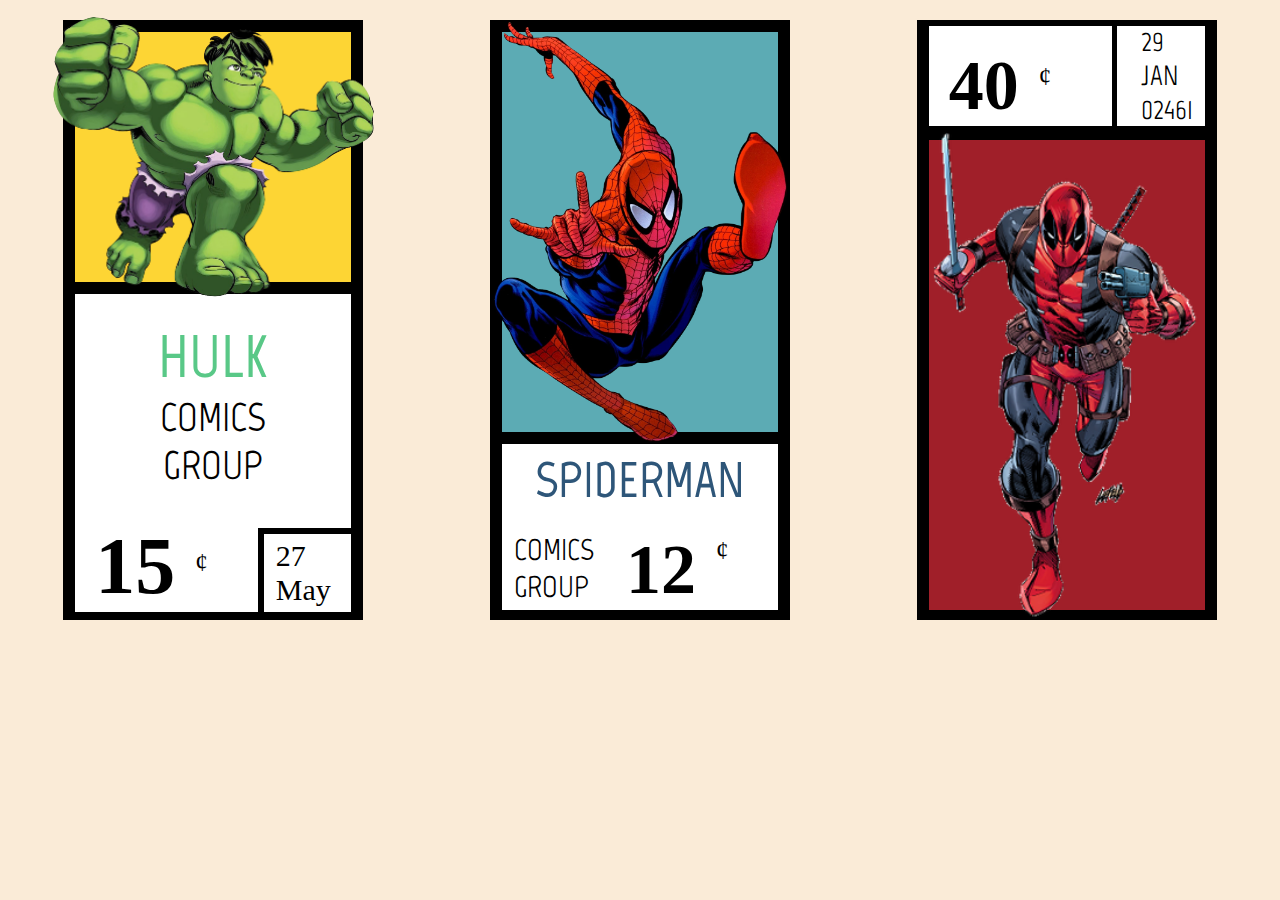
<file: index.html>
<!DOCTYPE html>
<html lang="en">
<head>
    <meta charset="UTF-8">
    <meta name="viewport" content="width=device-width, initial-scale=1.0">
    <title>Tarjetas Marvel</title>
    <link rel="stylesheet" href="./style.css">
    <link rel="preconnect" href="https://fonts.googleapis.com">
    <link rel="preconnect" href="https://fonts.gstatic.com" crossorigin>
    <link href="https://fonts.googleapis.com/css2?family=Marvel:wght@400;700&display=swap" rel="stylesheet">
</head>
<body>
    <div class="hulk-card">
        <main class="hulk-main-image">
            <section class="container-image">
                <img src="./hulk.png" alt="foto de hulk">
            </section>
        </main>
        <section class="main-text">
            <h1>Hulk</h1>
            <p>Comics <br>Group</p>
        </section>
        <footer>
            <span>15</span>
            <span class="cent">¢</span>
            <section>
                <p>27 May</p>
            </section> 
        </footer>
    </div>
    <div class="spider-card">
        <main class="spider-main-image">
            <section class="container-image">
                <img src="./Spidey.png" alt="foto de spiderman">
            </section>
        </main>
        <section class="spider-main-text">
            <h1>Spiderman</h1>
        </section>
        <footer>
            <p>Comics <br>Group</p>
            <span class="twelve">12</span>
            <span class="cent">¢</span>

        </footer>
    </div>
    <div class="deadpool-card">
        
        <footer>
            <span class="twelve">40</span>
            <span class="cent">¢</span>
            <p>29 <br>Jan <br> 02461</p>
        </footer>
        <main class="deadpool-main-image">
            <section class="container-image">
                <img src="./Deadpool.png" alt="foto de deadpool">
            </section>
        </main>
    </div>
</body>
</html>
</file>
<file: style.css>
*{
    margin:0;
    padding: 0;
}
body{
    display: flex;
    background-color: antiquewhite;
    
}
.hulk-card{
    background-color: rgb(15, 223, 223);
    width: 300px;
    height: 600px;
    margin: 20px auto;
    border: 6px solid black;
    box-sizing: border-box;
}


.hulk-main-image{
    background-color: rgb(253 213 52);
    width: auto;
    height: 250px;
    border: 6px solid black;
    display: flex;
    justify-content: center;
    align-items: center;
}
.hulk-main-image .container-image{
    display: flex;
    justify-content: center;
    align-items: center;
    margin-top: 45px;
    margin-bottom: 45px;
}

.hulk-main-image img{

    height: 280px;
}

.main-text{
    background-color: white;
    width: auto;
    height: 220px;
    border-left: 6px solid black;
    border-right: 6px solid black;
    border-top: 6px solid black;
    display: flex;
    flex-direction: column;
    justify-content: center;
    align-items: center;
}

.main-text h1{
    color: rgb(89 200 135);
    font-size: 60px;
    font-family: "Marvel", sans-serif;
    font-weight: 900;
    text-transform: uppercase;
    font-style: normal;
}
.main-text p{
    color: rgb(0, 0, 0);
    font-size: 40px;
    font-weight:100;
    font-family: "Marvel", sans-serif;
    text-transform: uppercase;
    text-align: center;
}

footer{
    background-color: rgb(255, 255, 255);
    width: auto;
    height: 98px;
    border-bottom: 8px solid black;
    border-left: 6px solid black;
    border-right: 6px solid black;
    display: flex;
    justify-content: space-between;
    align-items: flex-end;
}
footer section{
    display: flex;
    align-content: flex-end;
}
footer section p{
    border-left: 6px solid black;
    border-top: 6px solid black;
    padding: 5px 12px;
    font-size: 30px;
}

footer span{
    font-size: 80px;
    font-weight:700;
    padding-left: 20px;
}

footer .cent{
    font-size: 50px;
    font-weight:100;
    padding-bottom: 20px;
    padding-right: 50px;
}

/* SPIDERMAN CARD */

.spider-card{
    background-color: rgb(15, 223, 223);
    width: 300px;
    height: 600px;
    margin: 20px auto;
    border: 6px solid black;
    box-sizing: border-box;
}


.spider-main-image{
    background-color: rgb(92 171 180);
    width: auto;
    height: 400px;
    border: 6px solid black;
    display: flex;
    justify-content: center;
    align-items: center;
}
.spider-main-image .container-image{
    display: flex;
    justify-content: center;
    align-items: center;
    margin-top: 45px;
    margin-bottom: 45px;
}

.spider-main-image img{
    
    height: 420px;
}

.spider-main-text{
    background-color: white;
    width: auto;
    height: 70px;
    border-left: 6px solid black;
    border-right: 6px solid black;
    border-top: 6px solid black;
    display: flex;
    flex-direction: column;
    justify-content: center;
    align-items: center;
}

.spider-main-text h1{
    color: rgb(46 86 121);
    font-size: 50px;
    font-family: "Marvel", sans-serif;
    font-weight: 900;
    text-transform: uppercase;
    font-style: normal;
}
.spider-card p{
    color: rgb(0, 0, 0);
    font-size: 20px;
    font-weight:100;
    font-family: "Marvel", sans-serif;
    text-transform: uppercase;
}

.spider-card footer{
    background-color: rgb(255, 255, 255);
    width: auto;
    height: 96px;
    border-bottom: 8px solid black;
    border-left: 6px solid rgb(0, 0, 0);
    border-right: 6px solid black;
    display: flex;
    align-items: flex-end;
}
.spider-card footer section{
    display: flex;
    align-content: flex-end;
}
.spider-card footer p{
    padding: 5px 12px;
    font-size: 30px;
}

.spider-card footer .twelve{
    font-size: 70px;
    font-weight:700;
    
}
.spider-card footer .cent{
    font-size: 25px;
    font-weight:100;
    padding-bottom: 45px;
}

/* DEADPOOL CARD */

.deadpool-card{
    background-color: rgb(160 31 41);
    width: 300px;
    height: 600px;
    margin: 20px auto;
    border: 6px solid black;
    box-sizing: border-box;
}


.deadpool-main-image{
    background-color: rgb(160 31 41);
    width: auto;
    height: 470px;
    border: 6px solid black;
    display: flex;
    justify-content: center;
    align-items: center;
}
.deadpool-main-image .container-image{
    display: flex;
    justify-content: center;
    align-items: center;
    margin-top: 45px;
    margin-bottom: 45px;
}

.deadpool-main-image img{
    
    height: 500px;
}

.deadpool-main-text{
    background-color: white;
    width: auto;
    height: 70px;
    border-left: 6px solid black;
    border-right: 6px solid black;
    border-top: 6px solid black;
    display: flex;
    flex-direction: column;
    justify-content: center;
    align-items: center;
}

.deadpool-main-text h1{
    color: rgb(46 86 121);
    font-size: 50px;
    font-family: "Marvel", sans-serif;
    font-weight: 900;
    text-transform: uppercase;
    font-style: normal;
}
.deadpool-card footer p{
    color: rgb(0, 0, 0);
    font-size: 20px;
    font-weight:100;
    font-family: "Marvel", sans-serif;
    text-transform: uppercase;
}

.deadpool-card footer{
    background-color: rgb(255, 255, 255);
    width: auto;
    height: 100px;
    border-bottom: 8px solid black;
    border-left: 6px solid black;
    border-right: 6px solid black;
    display: flex;
    align-items: flex-end;
}
.deadpool-card footer p{
    display: flex;
    align-content: flex-start;
}
.deadpool-card footer p{
    font-size: 28px;
    padding-left:24px ;
    margin: 0 auto;
    border-left: 5px solid black;

}

footer .twelve{
    font-size: 70px;
    font-weight:700;
    
}
footer .cent{
    font-size: 25px;
    font-weight:100;
    padding-bottom: 35px;

}
</file>
